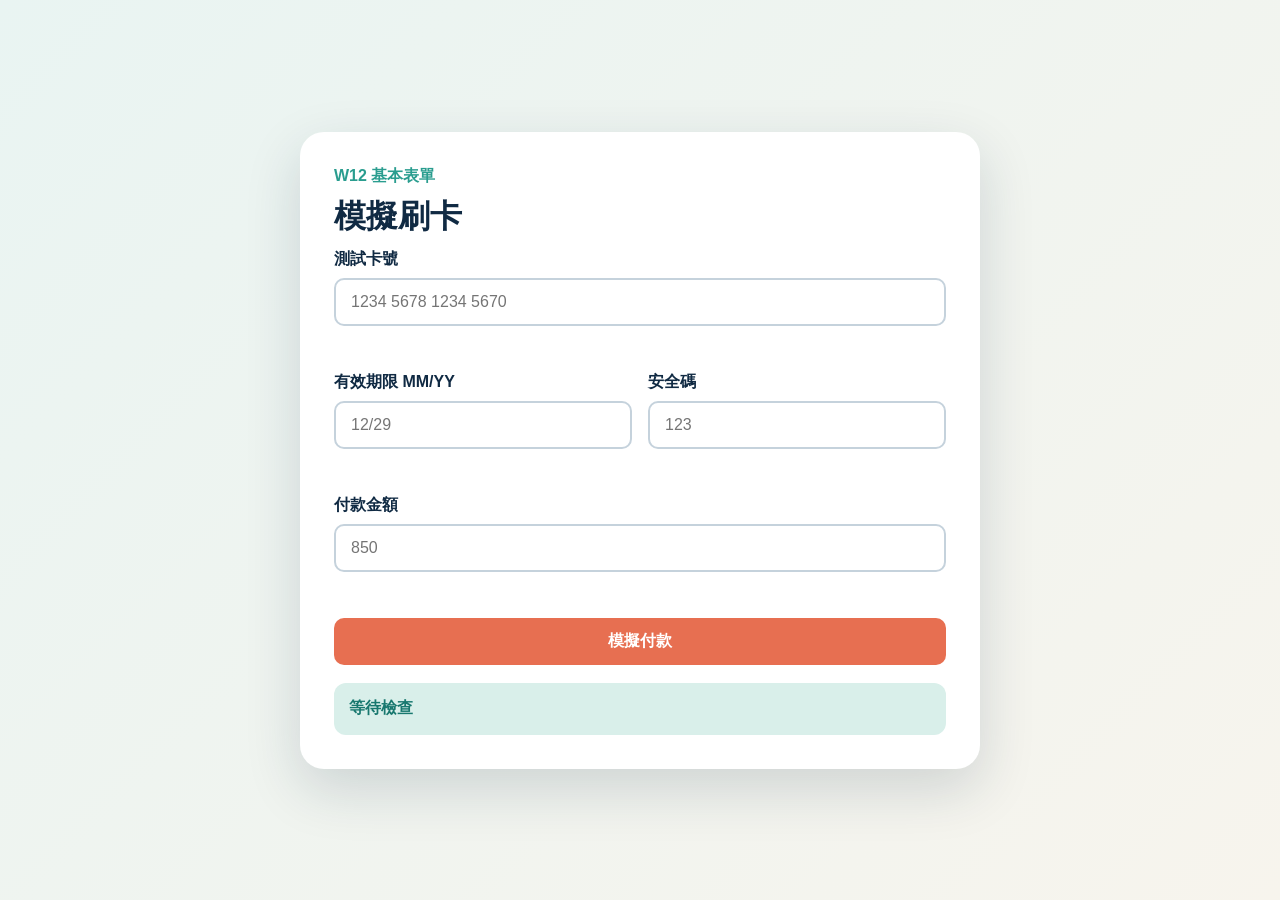
<file: index.html>
<!DOCTYPE html>
<html lang="zh-Hant">
<head>
<meta charset="UTF-8">
<meta name="viewport" content="width=device-width, initial-scale=1.0">
<title>模擬刷卡表單 </title>
<link rel="stylesheet" href="style.css">
<script src="script.js" defer></script>
</head>

<body>

<main class="payment-card">
    <p class="eyebrow">W12 基本表單</p>
    <h1>模擬刷卡</h1>

<form id="payment-form" class="payment-form" novalidate>

<div class="field">
        <label for="card-number">測試卡號</label>
        <input id="card-number" inputmode="numeric" placeholder="1234 5678 1234 5670">
        <small class="error"></small>
      </div>

      <div class="field-row">
        <div class="field">
          <label for="expiry">有效期限 MM/YY</label>
          <input id="expiry" placeholder="12/29">
          <small class="error"></small>
        </div>

        <div class="field">
          <label for="cvv">安全碼</label>
          <input id="cvv" inputmode="numeric" placeholder="123">
          <small class="error"></small>
        </div>
      </div>

      <div class="field">
        <label for="amount">付款金額</label>
        <input id="amount" type="number" placeholder="850">
        <small class="error"></small>
      </div>

      <button type="submit">模擬付款</button>
      <p id="result" class="result" aria-live="polite">等待檢查</p>


</form>

</main>

</body>
</html>
</file>
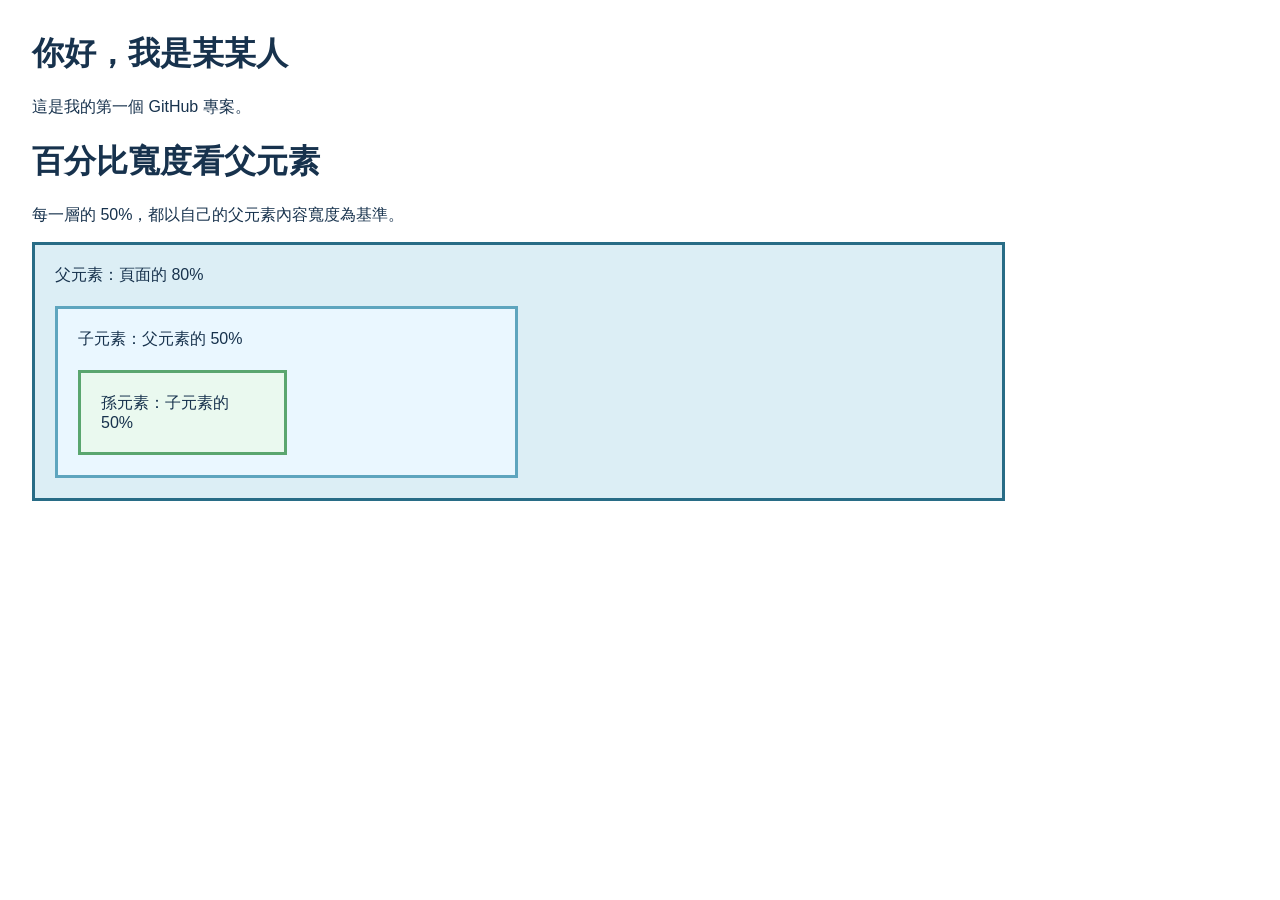
<file: index_1008.html>
<!doctype html>
<html lang="zh-Hant">
<head>
  <meta charset="utf-8">
  <meta name="viewport" content="width=device-width, initial-scale=1">
  <title>我的第一個網站</title>
</head>
<body>
  <h1>你好，我是某某人</h1>
  <p>這是我的第一個 GitHub 專案。</p>
  <h1>百分比寬度看父元素</h1>
  <p>每一層的 50%，都以自己的父元素內容寬度為基準。</p>

 <style>
    * { box-sizing: border-box; }

    body {
      font-family: Arial, "Microsoft JhengHei", sans-serif;
      margin: 32px;
      color: #17324d;
    }

    .parent {
      width: 80%;
      padding: 20px;
      background: #dceef5;
      border: 3px solid #286c86;
    }

    .child {
      width: 50%;
      margin-top: 20px;
      padding: 20px;
      background: #eaf7ff;
      border: 3px solid #5ea5be;
    }

    .grandchild {
      width: 50%;
      margin-top: 20px;
      padding: 20px;
      background: #eaf9ef;
      border: 3px solid #5aa66f;
    }

  </style>

  <div class="parent">
    父元素：頁面的 80%
    <div class="child">
      子元素：父元素的 50%
      <div class="grandchild">
        孫元素：子元素的 50%
      </div>
    </div>
  </div>
</body>
</html>
</file>
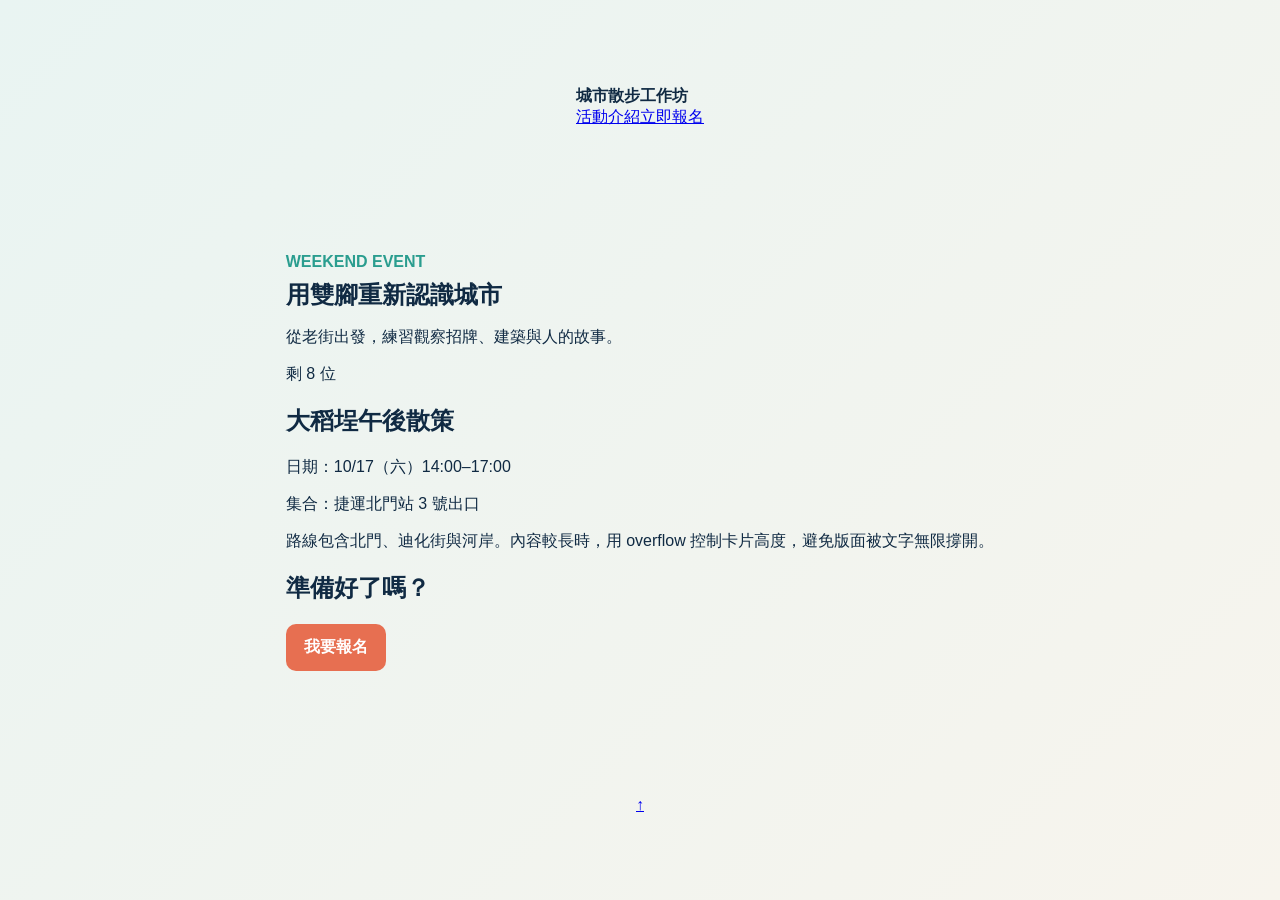
<file: index_1015.html>
<!doctype html>
<html lang="zh-Hant">
<head>
  <meta charset="utf-8">
  <meta name="viewport" content="width=device-width, initial-scale=1">
  <title>城市散步工作坊</title>
  <link rel="stylesheet" href="style.css">
</head>
<body>
  <header class="site-header" id="top">
    <strong>城市散步工作坊</strong>
    <nav><a href="#intro">活動介紹</a><a href="#signup">立即報名</a></nav>
  </header>
  <main class="page">
    <section class="hero" id="intro">
      <p class="eyebrow">WEEKEND EVENT</p>
      <h1>用雙腳重新認識城市</h1>
      <p>從老街出發，練習觀察招牌、建築與人的故事。</p>
    </section>
    <section class="event-card">
      <span class="badge">剩 8 位</span>
      <h2>大稻埕午後散策</h2>
      <p>日期：10/17（六）14:00–17:00</p>
      <p>集合：捷運北門站 3 號出口</p>
      <p class="description">路線包含北門、迪化街與河岸。內容較長時，用 overflow 控制卡片高度，避免版面被文字無限撐開。</p>
    </section>
    <section class="signup" id="signup"><h2>準備好了嗎？</h2><button>我要報名</button></section>
  </main>
  <a class="back-top" href="#top" aria-label="回到頁首">↑</a>
</body>
</html>
</file>
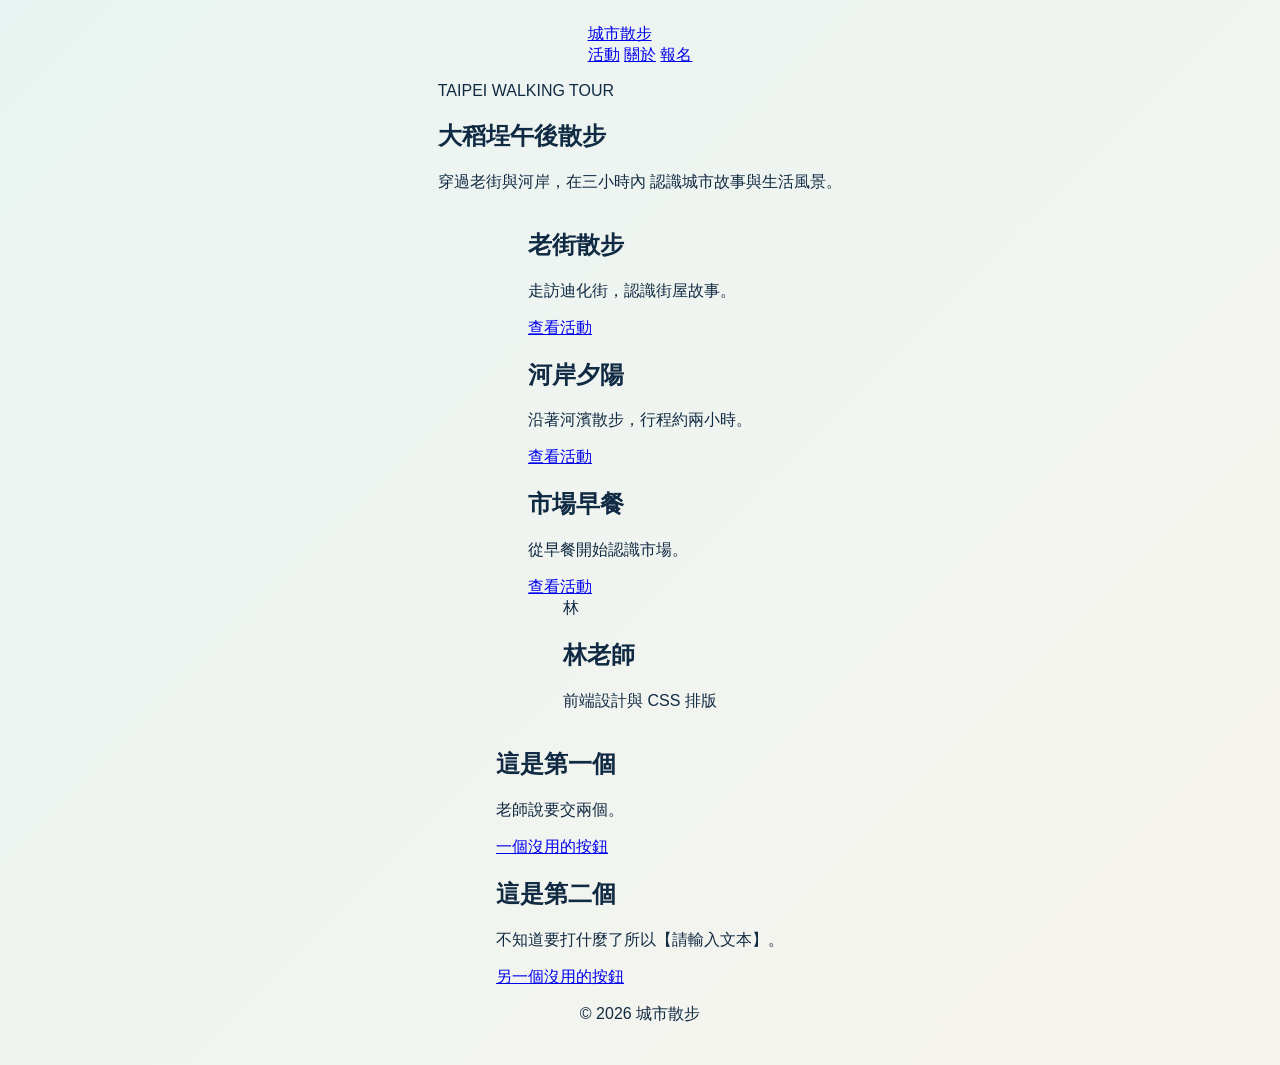
<file: index_1029.html>
<!doctype html>
<html lang="zh-Hant">
<head>
  <meta charset="utf-8">
  <meta name="viewport" content="width=device-width, initial-scale=1">
  <title>城市散步</title>
  <link rel="stylesheet" href="style.css">
</head>
<body>
<header class="site-header">
  <a class="logo" href="#">城市散步</a>
  <nav>
    <a href="#">活動</a>
    <a href="#">關於</a>
    <a href="#">報名</a>
  </nav>
</header>

<section class="hero">
  <p>TAIPEI WALKING TOUR</p>
  <h2>大稻埕午後散步</h2>
  <p>
    穿過老街與河岸，在三小時內
    認識城市故事與生活風景。
  </p>
</section>

<main class="event-list">
  <article class="event-card">
    <h2>老街散步</h2>
    <p>走訪迪化街，認識街屋故事。</p>
    <a href="#">查看活動</a>
  </article>

  <article class="event-card">
    <h2>河岸夕陽</h2>
    <p>沿著河濱散步，行程約兩小時。</p>
    <a href="#">查看活動</a>
  </article>

  <article class="event-card">
    <h2>市場早餐</h2>
    <p>從早餐開始認識市場。</p>
    <a href="#">查看活動</a>
  </article>
</main>

<!-- 分隔一下 -->

<section class="hero">
    <div class="avatar">林</div>
    <h2>林老師</h2>
    <p>前端設計與 CSS 排版</p>
  </article>
  <!-- 再自行新增兩張 speaker-card -->
</section>
<main class="work">
  <article class="work-card">
    <h2>這是第一個</h2>
    <p>老師說要交兩個。</p>
    <a href="#">一個沒用的按鈕</a>
  </article>

  <article class="work-card">
    <h2>這是第二個</h2>
    <p>不知道要打什麼了所以【請輸入文本】。</p>
    <a href="#">另一個沒用的按鈕</a>
  </article>

</main>

  <footer>
    <p>© 2026 城市散步</p>
  </footer>
</body>
</html>
</file>
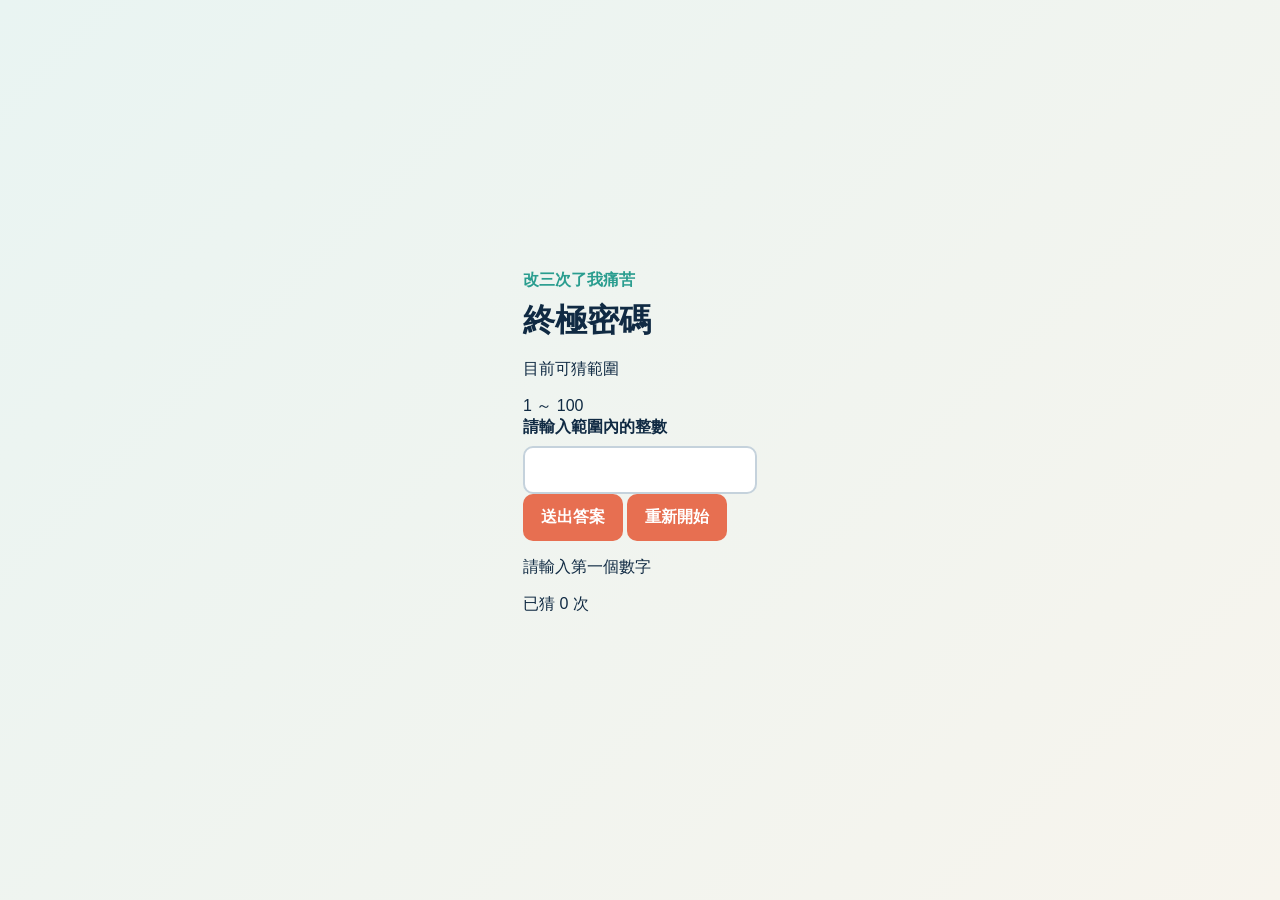
<file: index_1112.html>
<!DOCTYPE html>
<html lang="zh-Hant">
<head>
<meta charset="UTF-8">
<meta name="viewport" content="width=device-width, initial-scale=1.0">
<title>JavaScript 練習 </title>
<link rel="stylesheet" href="style.css">
<script src="script.js" defer></script>
</head>

<body>

<main class="app">
<p class="eyebrow"> 改三次了我痛苦</p>
<h1> 終極密碼 </h1>
<p> 目前可猜範圍 </p>
<div id="range" class="range">1 ～ 100</div>
<div class="field">
<label for="guess"> 請輸入範圍內的整數 </label>
<input id="guess" type="number">
</div>
<div class="button-row">
<button id="guess-button"> 送出答案 </button>
<button id="reset-button" class="secondary"> 重新開始 </button>
</div>
<p id="message" class="message"> 請輸入第一個數字 </p>
<p id="attempts" class="stats"> 已猜 0 次 </p>
</main>

</body>
</html>
</file>
<file: style.css>
/*1119*/

:root {
  --navy: #102a43;
  --blue: #1f5d78;
  --teal: #2a9d8f;
  --coral: #e76f51;
  --cream: #f7f4ed;
  --mint: #d9efea;
  --danger: #b23a2b;
}

* {
  box-sizing: border-box;
}

body {
  margin: 0;
  min-height: 100vh;
  padding: 24px;
  display: grid;
  place-items: center;
  font-family: "Microsoft JhengHei", sans-serif;
  color: var(--navy);
  background: linear-gradient(135deg, #e9f4f2, var(--cream));
}

button,
input {
  font: inherit;
}

.payment-card {
  width: min(680px, 100%);
  padding: 34px;
  background: white;
  border-radius: 24px;
  box-shadow: 0 20px 55px rgba(16, 42, 67, 0.16);
}

.eyebrow {
  margin: 0 0 8px;
  color: var(--teal);
  font-weight: 700;
}

h1 {
  margin: 0 0 10px;
}

.notice {
  margin: 0 0 24px;
  color: #66788a;
}

.payment-form,
.field {
  display: grid;
  gap: 8px;
}

.payment-form {
  gap: 18px;
}

.field-row {
  display: grid;
  grid-template-columns: 1fr 1fr;
  gap: 16px;
}

label {
  font-weight: 700;
}

input {
  width: 100%;
  padding: 13px 15px;
  border: 2px solid #c5d2dc;
  border-radius: 10px;
}

input:focus {
  outline: 3px solid rgba(42, 157, 143, 0.2);
  border-color: var(--teal);
}

.field.invalid input {
  border-color: var(--danger);
}

.error {
  min-height: 20px;
  color: var(--danger);
  font-size: 14px;
}

button {
  padding: 13px 18px;
  border: 0;
  border-radius: 10px;
  color: white;
  background: var(--coral);
  cursor: pointer;
  font-weight: 700;
}

.result {
  min-height: 52px;
  margin: 0;
  padding: 15px;
  border-radius: 12px;
  background: var(--mint);
  color: #18786f;
  font-weight: 700;
}

.result.failed {
  color: var(--danger);
  background: #fde4df;
}

@media (max-width: 560px) {
  .payment-card {
    padding: 24px;
  }

  .field-row {
    grid-template-columns: 1fr;
  }
}
</file>
